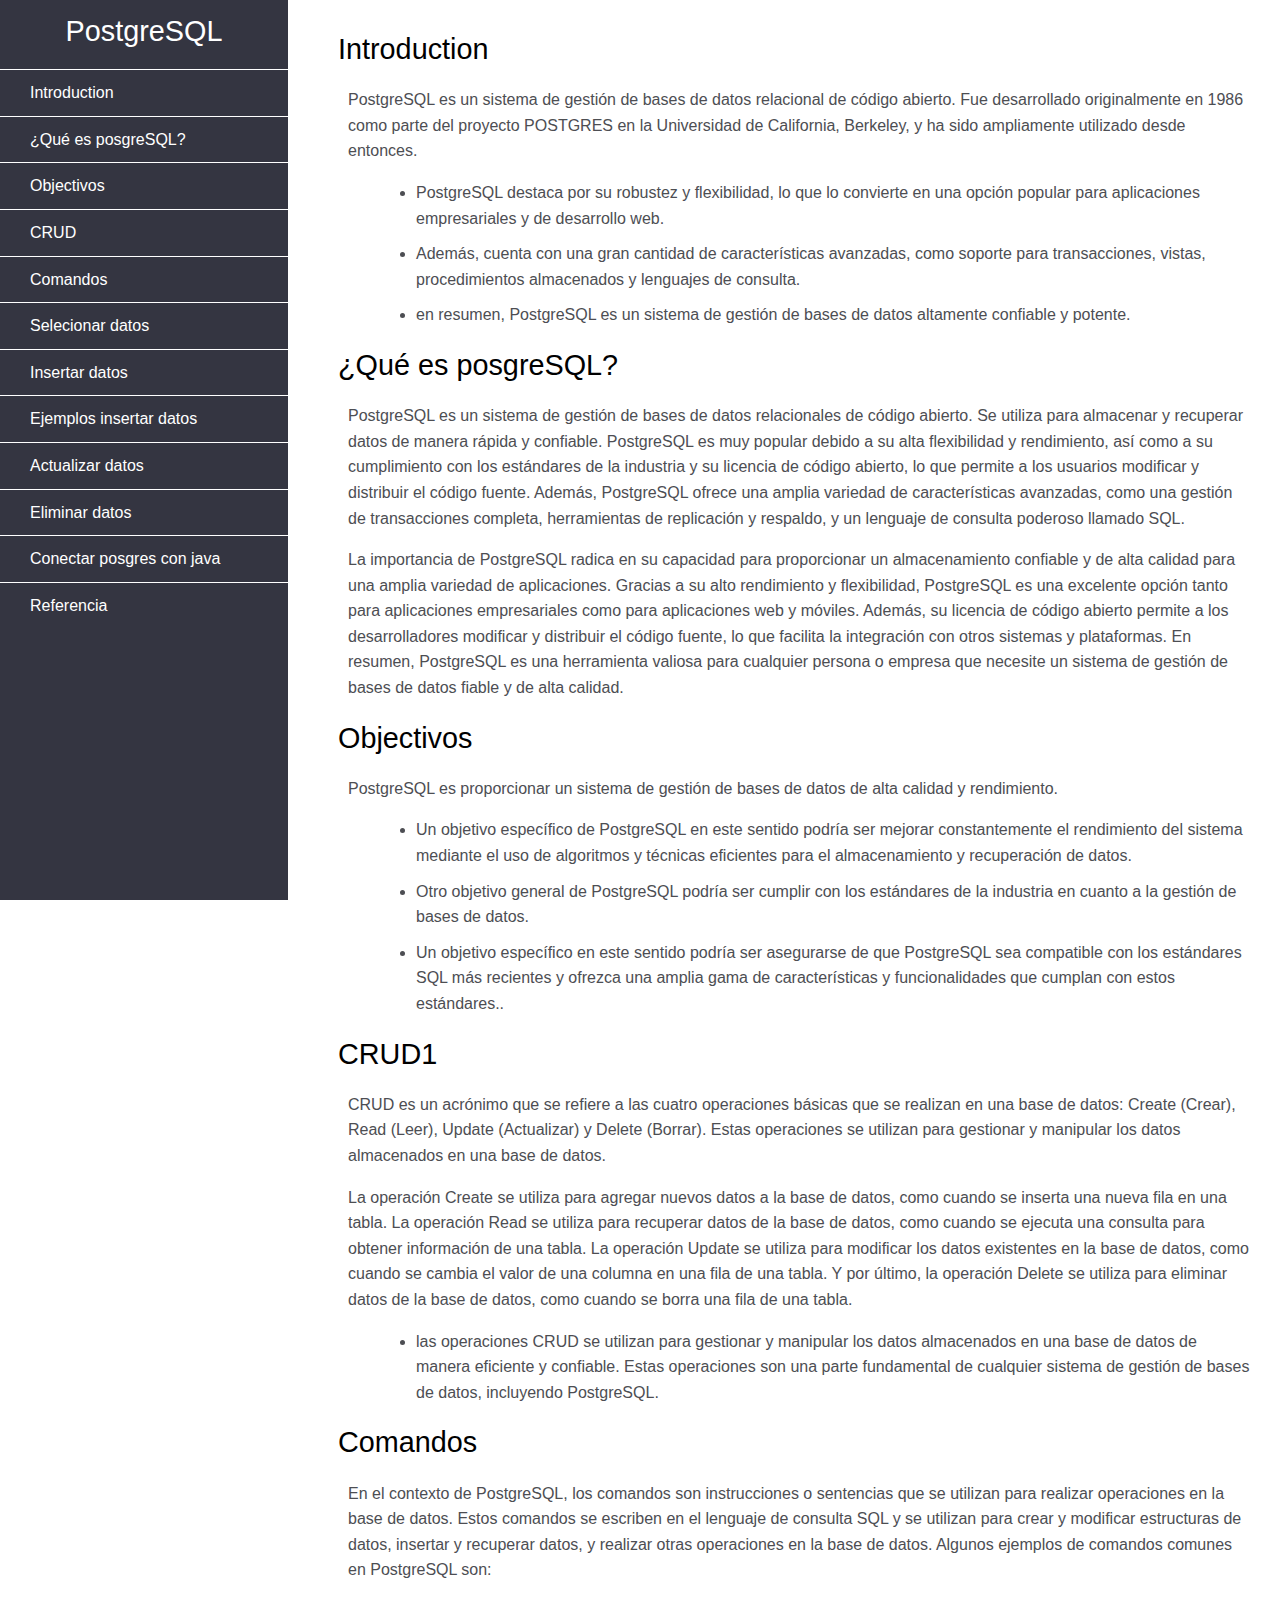
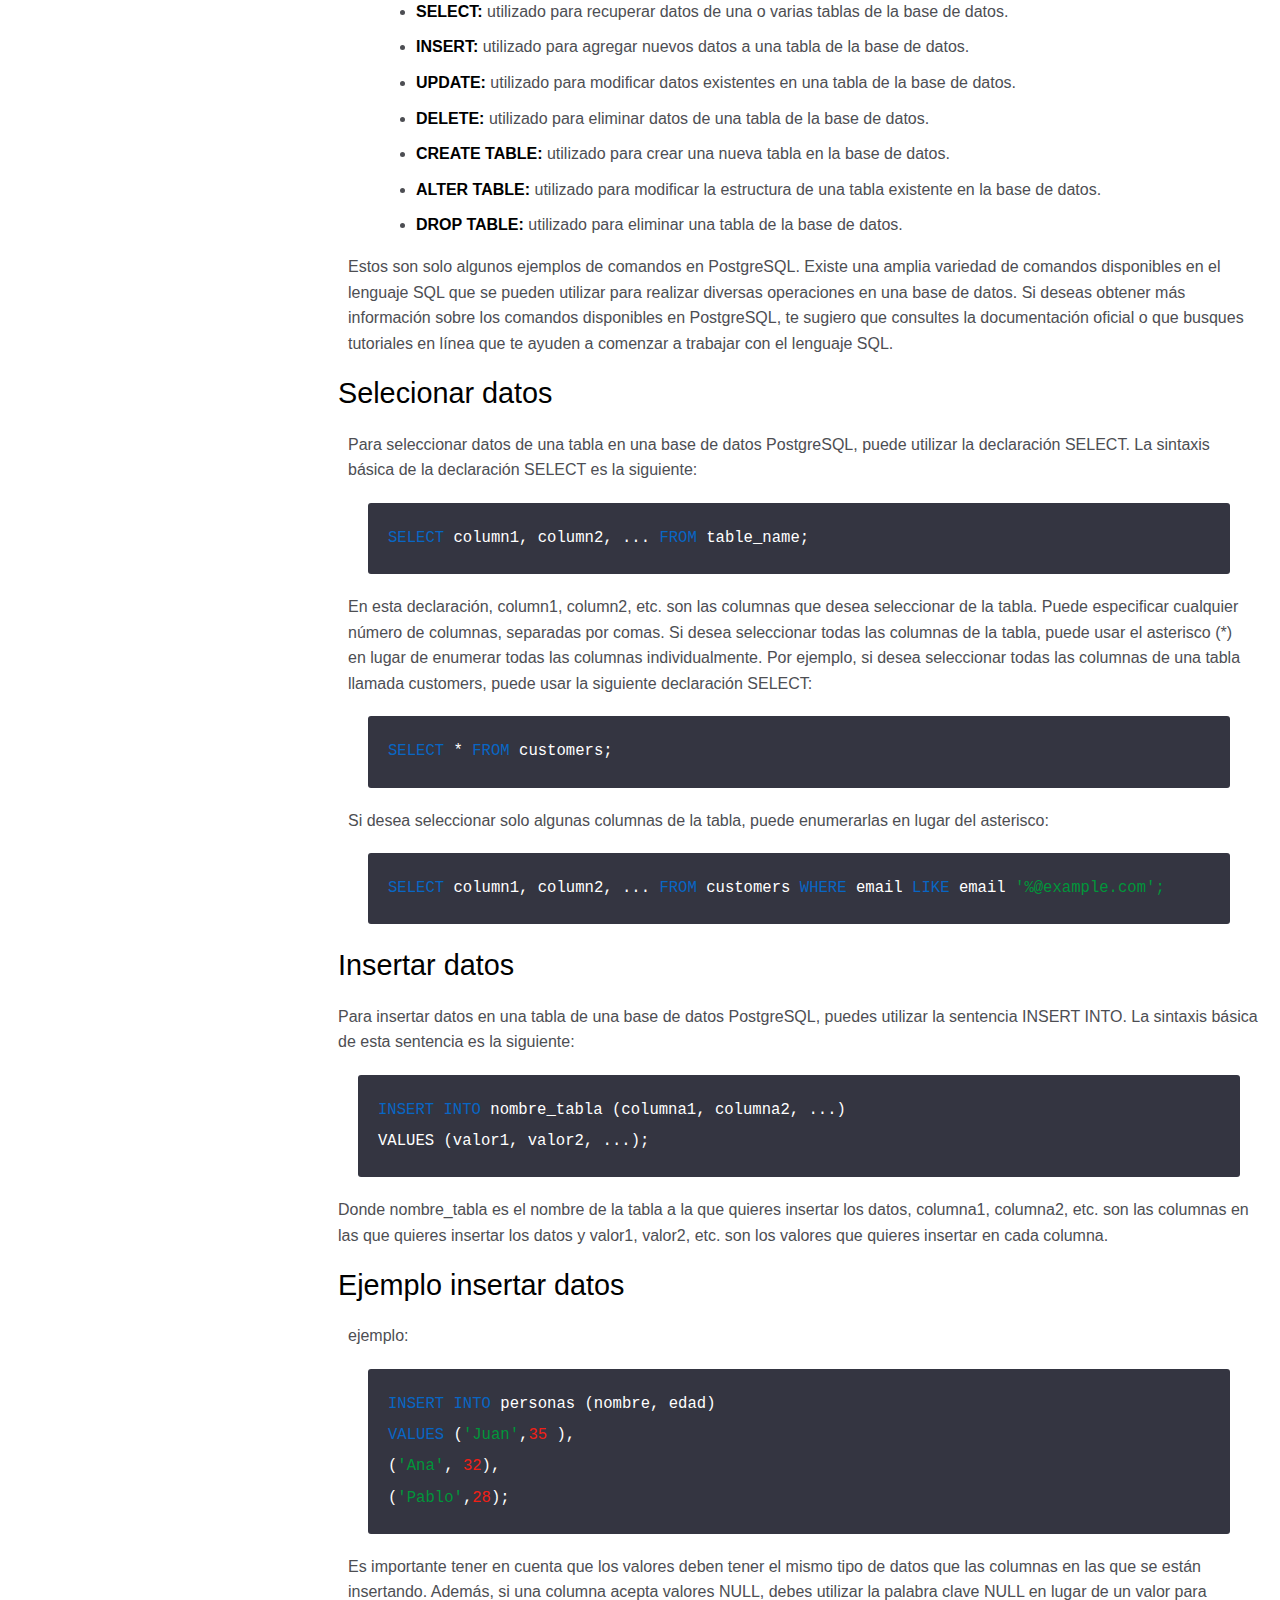
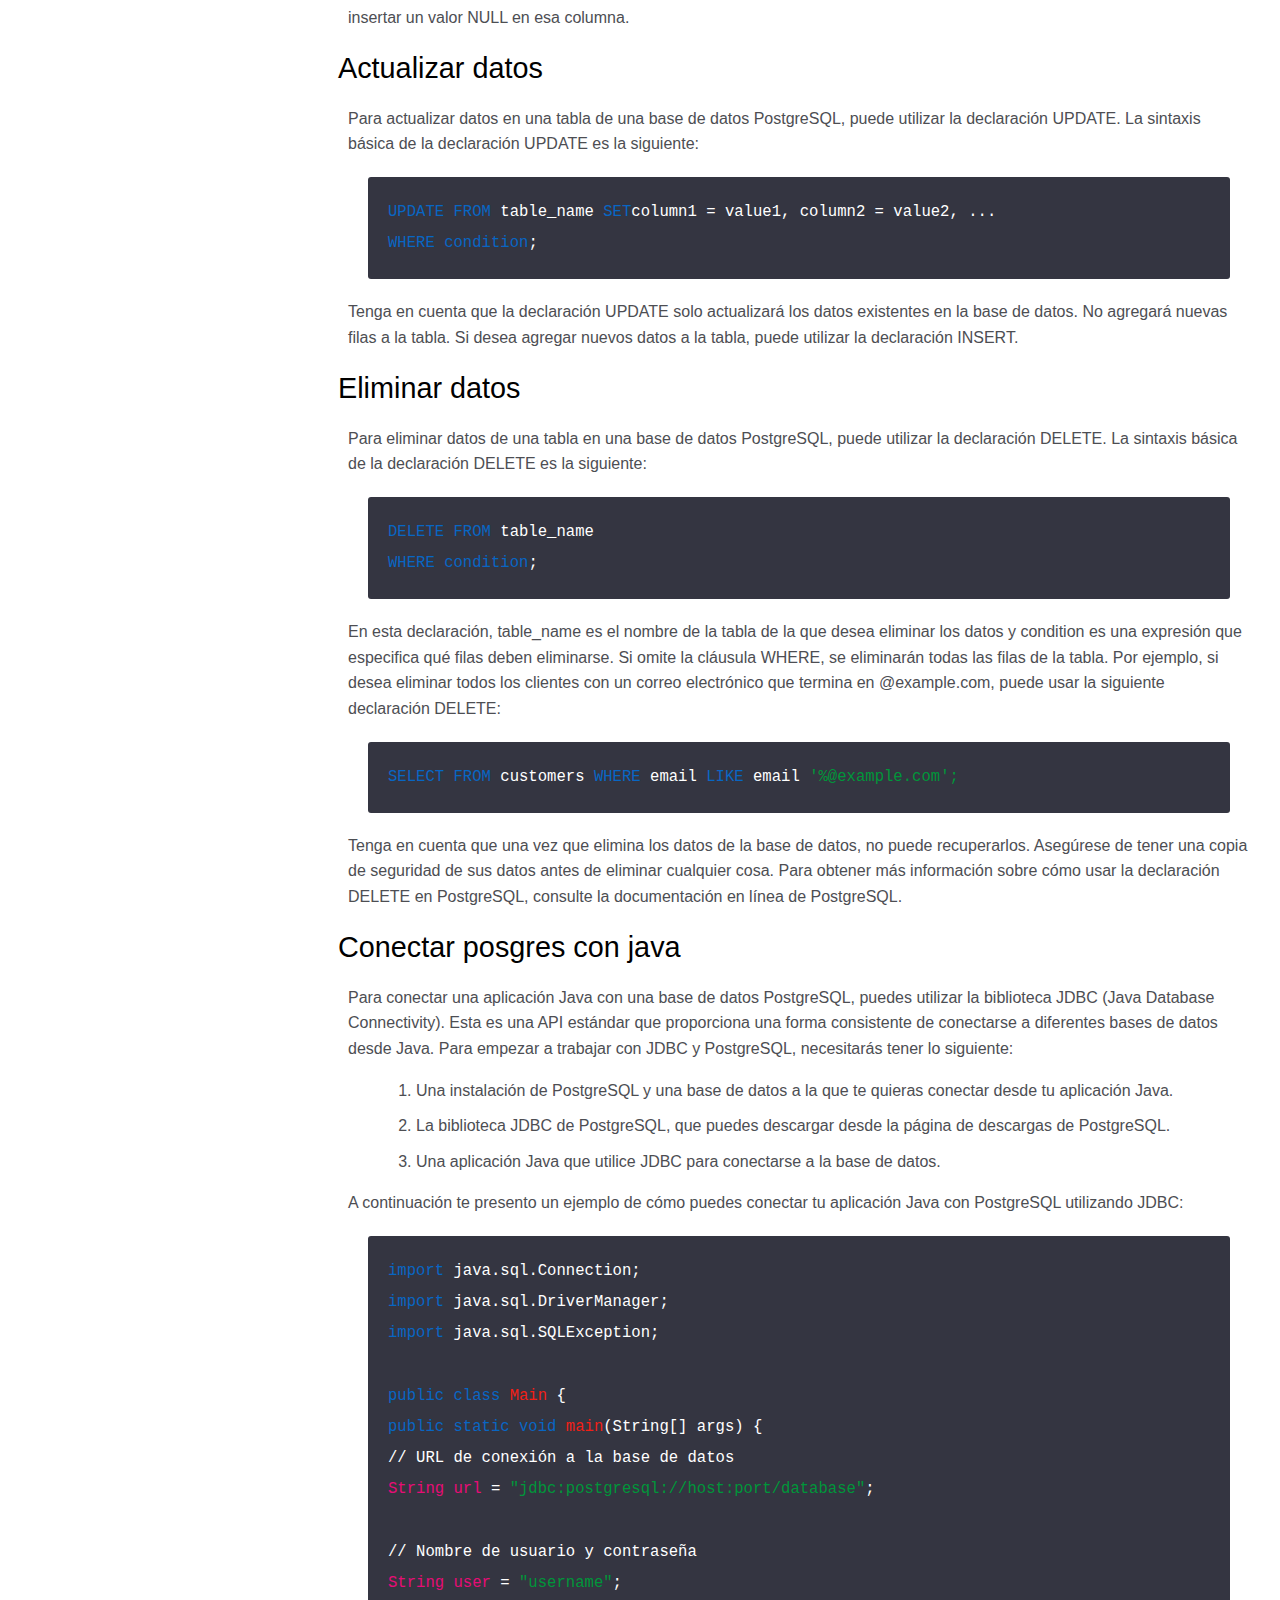
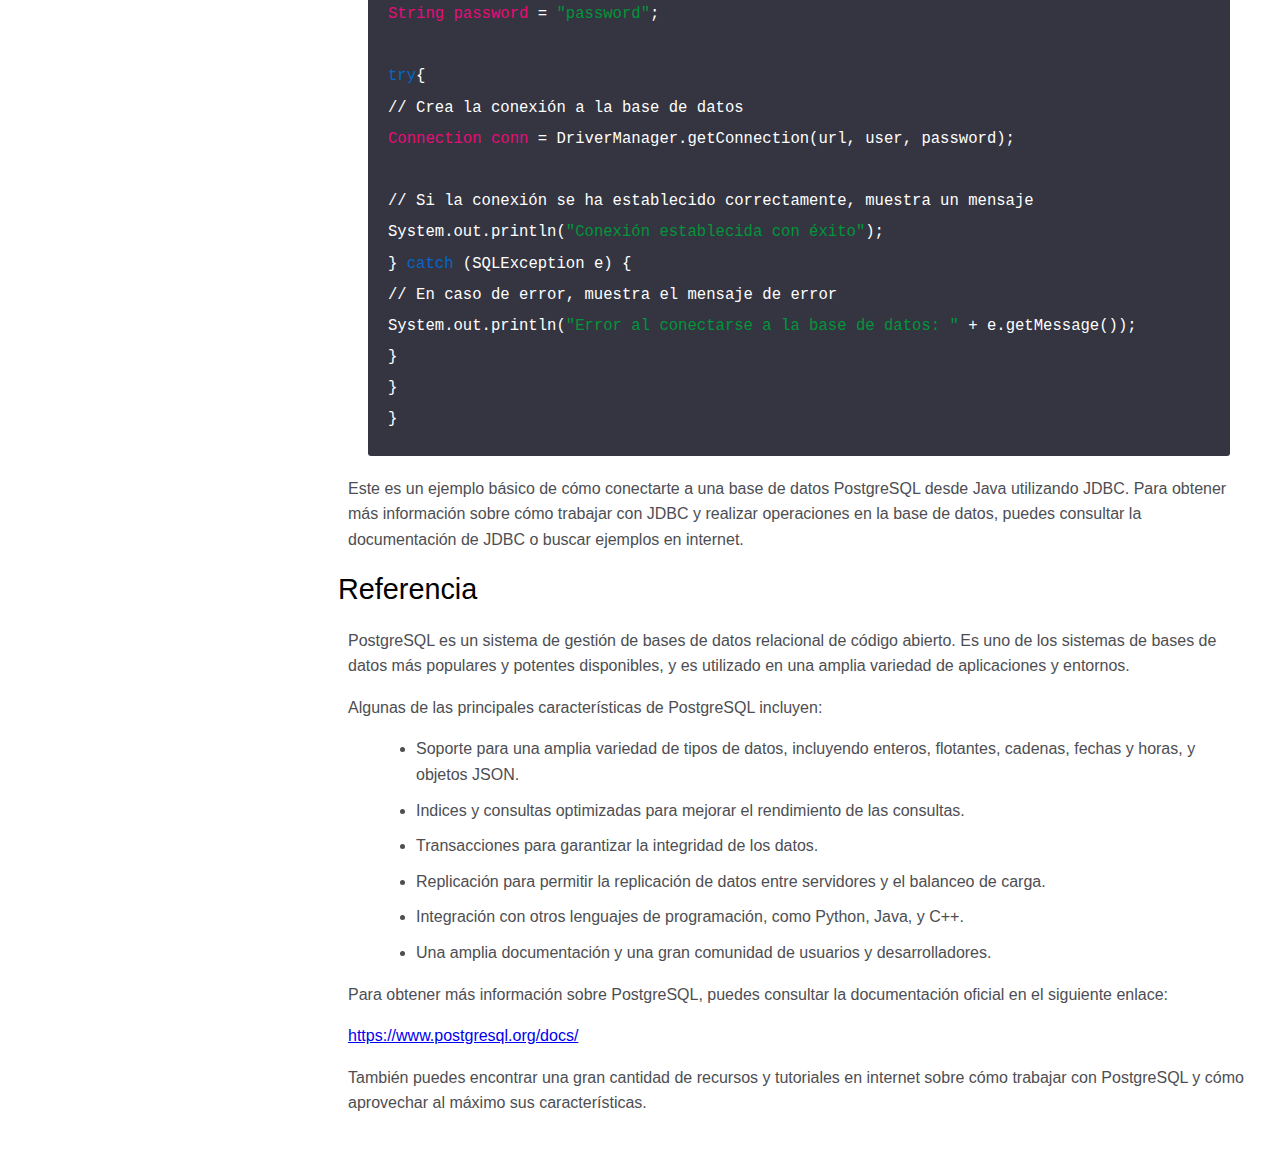
<file: index.html>
<!DOCTYPE html>
<html lang="en">

<head>
    <meta charset="UTF-8">
    <meta http-equiv="X-UA-Compatible" content="IE=edge">
    <meta name="viewport" content="width=device-width, initial-scale=1.0">
    <title>PosgresSQ</title>
    <link rel="stylesheet" href="styles.css">
</head>

<body>
    <nav id="navbar">
        <header>
            PostgreSQL
        </header>
        <ul>
            <li><a href="#Introduction" class="nav-link">Introduction</a></li>
            <li><a href="#¿Qué_es_posgreSQL?" class="nav-link">¿Qué es posgreSQL?</a></li>
            <li><a href="#Objectivos" class="nav-link">Objectivos</a></li>
            <li><a href="#CRUD" class="nav-link">CRUD</a></li>
            <li><a href="#Comandos" class="nav-link">Comandos</a></li>
            <li><a href="#Selecionar_datos" class="nav-link">Selecionar datos</a></li>
            <li><a href="#Insertar_datos" class="nav-link">Insertar datos</a></li>
            <li><a href="#Ejemplo_insertar_datos" class="nav-link">Ejemplos insertar datos</a></li>
            <li><a href="#Actualizar_datos" class="nav-link">Actualizar datos</a></li>
            <li><a href="#Eliminar_datos" class="nav-link">Eliminar datos</a></li>
            <li><a href="#Conectar_posgres_con_java" class="nav-link">Conectar posgres con java</a></li>
            <li><a href="#Referencia" class="nav-link">Referencia</a></li>
        </ul>
    </nav>

    <main id="main-doc">

        <section class="main-section" id="Introduction">

            <header>Introduction</header>
            <article>
                <p>PostgreSQL es un sistema de gestión de bases de datos relacional de código abierto. Fue desarrollado
                    originalmente en 1986 como parte del proyecto POSTGRES en la Universidad de California, Berkeley, y
                    ha
                    sido ampliamente utilizado desde entonces.</p>

                <ul>
                    <li>PostgreSQL destaca por su robustez y flexibilidad, lo que lo convierte en una opción popular
                        para
                        aplicaciones empresariales y de desarrollo web.</li>
                    <li>Además, cuenta con una gran cantidad de características avanzadas, como soporte para
                        transacciones,
                        vistas, procedimientos almacenados y lenguajes de consulta.</li>
                    <li>en resumen, PostgreSQL es un sistema de gestión de bases de datos altamente confiable y potente.
                    </li>
                </ul>
            </article>

        </section>

        <section class="main-section" id="¿Qué_es_posgreSQL?">
            <header>¿Qué es posgreSQL?</header>

            <article>
                <p>PostgreSQL es un sistema de gestión de bases de datos relacionales de código abierto. Se utiliza para
                    almacenar y recuperar datos de manera rápida y confiable. PostgreSQL es muy popular debido a su alta
                    flexibilidad y rendimiento, así como a su cumplimiento con los estándares de la industria y su
                    licencia
                    de código abierto, lo que permite a los usuarios modificar y distribuir el código fuente. Además,
                    PostgreSQL ofrece una amplia variedad de características avanzadas, como una gestión de
                    transacciones
                    completa, herramientas de replicación y respaldo, y un lenguaje de consulta poderoso llamado SQL.
                </p>
                <p>La importancia de PostgreSQL radica en su capacidad para proporcionar un almacenamiento confiable y
                    de
                    alta calidad para una amplia variedad de aplicaciones. Gracias a su alto rendimiento y flexibilidad,
                    PostgreSQL es una excelente opción tanto para aplicaciones empresariales como para aplicaciones web
                    y
                    móviles. Además, su licencia de código abierto permite a los desarrolladores modificar y distribuir
                    el
                    código fuente, lo que facilita la integración con otros sistemas y plataformas. En resumen,
                    PostgreSQL
                    es una herramienta valiosa para cualquier persona o empresa que necesite un sistema de gestión de
                    bases
                    de datos fiable y de alta calidad.</p>
            </article>
        </section>

        <section class="main-section" id="Objectivos">

            <header>Objectivos</header>
            <article>
                <p> PostgreSQL es proporcionar un sistema de gestión de bases de datos de alta calidad y rendimiento.
                </p>
                <ul>
                    <li>Un objetivo específico de PostgreSQL en este sentido podría ser mejorar constantemente el
                        rendimiento del sistema mediante el uso de algoritmos y técnicas eficientes para el
                        almacenamiento y
                        recuperación de datos.</li>
                    <li>Otro objetivo general de PostgreSQL podría ser cumplir con los estándares de la industria en
                        cuanto
                        a la gestión de bases de datos.</li>
                    <li>Un objetivo específico en este sentido podría ser asegurarse de que PostgreSQL sea compatible
                        con
                        los estándares SQL más recientes y ofrezca una amplia gama de características y funcionalidades
                        que
                        cumplan con estos estándares..</li>
                </ul>
            </article>
        </section>

        <section class="main-section" id="CRUD">

            <header>CRUD1</header>

            <article>
                <p>CRUD es un acrónimo que se refiere a las cuatro operaciones básicas que se realizan en una base de
                    datos:
                    Create (Crear), Read (Leer), Update (Actualizar) y Delete (Borrar). Estas operaciones se utilizan
                    para
                    gestionar y manipular los datos almacenados en una base de datos.</p>
                <p>La operación Create se utiliza para agregar nuevos datos a la base de datos, como cuando se inserta
                    una
                    nueva fila en una tabla. La operación Read se utiliza para recuperar datos de la base de datos, como
                    cuando se ejecuta una consulta para obtener información de una tabla. La operación Update se utiliza
                    para modificar los datos existentes en la base de datos, como cuando se cambia el valor de una
                    columna
                    en una fila de una tabla. Y por último, la operación Delete se utiliza para eliminar datos de la
                    base de
                    datos, como cuando se borra una fila de una tabla.</p>
                <ul>
                    <li>las operaciones CRUD se utilizan para gestionar y manipular los datos almacenados en una base de
                        datos de manera eficiente y confiable. Estas operaciones son una parte fundamental de cualquier
                        sistema de gestión de bases de datos, incluyendo PostgreSQL.</li>
                </ul>
            </article>
        </section>

        <section class="main-section" id="Comandos">
            <header>Comandos</header>

            <article>
                <p>En el contexto de PostgreSQL, los comandos son instrucciones o sentencias que se utilizan para
                    realizar
                    operaciones en la base de datos. Estos comandos se escriben en el lenguaje de consulta SQL y se
                    utilizan
                    para crear y modificar estructuras de datos, insertar y recuperar datos, y realizar otras
                    operaciones en
                    la base de datos. Algunos ejemplos de comandos comunes en PostgreSQL son:</p>
                <ul>
                    <li><span class="span_negro">SELECT:</span> utilizado para recuperar datos de una o varias tablas de
                        la base de datos.</li>
                    <li><span class="span_negro">INSERT:</span> utilizado para agregar nuevos datos a una tabla de la
                        base de datos.</li>
                    <li><span class="span_negro">UPDATE:</span> utilizado para modificar datos existentes en una tabla
                        de la base de datos.</li>
                    <li><span class="span_negro">DELETE:</span> utilizado para eliminar datos de una tabla de la base de
                        datos.</li>
                    <li><span class="span_negro">CREATE TABLE:</span> utilizado para crear una nueva tabla en la base de
                        datos.</li>
                    <li><span class="span_negro">ALTER TABLE:</span> utilizado para modificar la estructura de una tabla
                        existente en la base de datos.</li>
                    <li><span class="span_negro">DROP TABLE:</span> utilizado para eliminar una tabla de la base de
                        datos.</li>
                </ul>
                <p>Estos son solo algunos ejemplos de comandos en PostgreSQL. Existe una amplia variedad de comandos
                    disponibles en el lenguaje SQL que se pueden utilizar para realizar diversas operaciones en una base
                    de
                    datos. Si deseas obtener más información sobre los comandos disponibles en PostgreSQL, te sugiero
                    que
                    consultes la documentación oficial o que busques tutoriales en línea que te ayuden a comenzar a
                    trabajar
                    con el lenguaje SQL.</p>
            </article>
        </section>

        <section class="main-section" id="Selecionar_datos">

            <header>Selecionar datos</header>
            <article>
                <p>Para seleccionar datos de una tabla en una base de datos PostgreSQL, puede utilizar la declaración
                    SELECT. La sintaxis básica de la declaración SELECT es la siguiente:

                    <code><span class="code__blue">SELECT </span>column1, column2, ... <span class="code__blue"> FROM </span>table_name;</code>


                    En esta declaración, column1, column2, etc. son las columnas que desea seleccionar de la tabla.
                    Puede especificar cualquier número de columnas, separadas por comas. Si desea seleccionar todas las
                    columnas de la tabla, puede usar el asterisco (*) en lugar de enumerar todas las columnas
                    individualmente.

                    Por ejemplo, si desea seleccionar todas las columnas de una tabla llamada customers, puede usar la
                    siguiente declaración SELECT:
                </p>

                <code><span class="code__blue">SELECT</span> * <span class="code__blue"> FROM </span>customers;</code>
                </p>

                <p>Si desea seleccionar solo algunas columnas de la tabla, puede enumerarlas en lugar del asterisco:

                    <code><span class="code__blue">SELECT </span>column1, column2, ... <span class="code__blue"> FROM </span>customers<span class="code__blue"> WHERE </span>email<span class="code__blue"> LIKE </span></span>email<span class="code__green"> '%@example.com';</span></code>

                </p>
            </article>

        </section>

        <section class="main-section" id="Insertar_datos">

            <header>Insertar datos</header>

            <p>Para insertar datos en una tabla de una base de datos PostgreSQL, puedes utilizar la sentencia INSERT
                INTO. La sintaxis básica de esta sentencia es la siguiente:


                <code><span class="code__blue">INSERT INTO</span> nombre_tabla (columna1, columna2, ...)
                    VALUES (valor1, valor2, ...);</code>


                Donde nombre_tabla es el nombre de la tabla a la que quieres insertar los datos, columna1, columna2,
                etc.
                son las columnas en las que quieres insertar los datos y valor1, valor2, etc. son los valores que
                quieres insertar en cada columna.
            </p>

        </section>

        <section class="main-section" id="Ejemplo_insertar_datos">

            <header>Ejemplo insertar datos</header>
            <article>
                <p>ejemplo:


                    <code><span class="code__blue">INSERT INTO</span> personas (nombre, edad)
                    <span class="code__blue">VALUES</span> (<span class="code__green">'Juan'</span>,<span class="code__red">35</span> ),
                           (<span class="code__green">'Ana'</span>, <span class="code__red">32</span>),
                           (<span class="code__green">'Pablo'</span>,<span class="code__red">28</span>);</code>


                    Es importante tener en cuenta que los valores deben tener el mismo tipo de datos que las columnas en
                    las
                    que se están insertando. Además, si una columna acepta valores NULL, debes utilizar la palabra clave
                    NULL en lugar de un valor para insertar un valor NULL en esa columna.
                </p>
            </article>
        </section>

        <section class="main-section" id="Actualizar_datos">

            <header>Actualizar datos</header>
            <article>
                <p>Para actualizar datos en una tabla de una base de datos PostgreSQL, puede utilizar la declaración
                    UPDATE. La sintaxis básica de la declaración UPDATE es la siguiente:


                    <code><span class="code__blue">UPDATE FROM</span> table_name<span class="code__blue"> SET</span>column1 = value1, column2 = value2, ...
                    <span class="code__blue"> WHERE condition</span>;</code>


                </p>

                <p>Tenga en cuenta que la declaración UPDATE solo actualizará los datos existentes en la base de datos.
                    No agregará nuevas filas a la tabla. Si desea agregar nuevos datos a la tabla, puede utilizar la
                    declaración INSERT.</p>
            </article>
        </section>

        <section class="main-section" id="Eliminar_datos">

            <header>Eliminar datos</header>
            <article>
                <p>Para eliminar datos de una tabla en una base de datos PostgreSQL, puede utilizar la declaración
                    DELETE. La sintaxis básica de la declaración DELETE es la siguiente:


                    <code><span class="code__blue">DELETE FROM</span> table_name
                    <span class="code__blue">WHERE condition</span>;</code>


                </p>

                <p>En esta declaración, table_name es el nombre de la tabla de la que desea eliminar los datos y
                    condition es una expresión que especifica qué filas deben eliminarse. Si omite la cláusula WHERE, se
                    eliminarán todas las filas de la tabla.

                    Por ejemplo, si desea eliminar todos los clientes con un correo electrónico que termina en
                    @example.com, puede usar la siguiente declaración DELETE:
                    <code><span class="code__blue">SELECT FROM </span>customers<span class="code__blue"> WHERE </span>email<span class="code__blue"> LIKE </span></span>email<span class="code__green"> '%@example.com';</span></code>
                    Tenga en cuenta que una vez que elimina los datos de la base de datos, no puede recuperarlos.
                    Asegúrese de tener una copia de seguridad de sus datos antes de eliminar cualquier cosa.

                    Para obtener más información sobre cómo usar la declaración DELETE en PostgreSQL, consulte la
                    documentación en línea de PostgreSQL.
                </p>
            </article>
        </section>


        <section class="main-section" id="Conectar_posgres_con_java">

            <header>Conectar posgres con java</header>

            <article>
                <p>Para conectar una aplicación Java con una base de datos PostgreSQL, puedes utilizar la biblioteca
                    JDBC
                    (Java Database Connectivity). Esta es una API estándar que proporciona una forma consistente de
                    conectarse a diferentes bases de datos desde Java.
                    Para empezar a trabajar con JDBC y PostgreSQL, necesitarás tener lo siguiente:</p>

                <ol>
                    <li>Una instalación de PostgreSQL y una base de datos a la que te quieras conectar desde tu
                        aplicación
                        Java.</li>
                    <li>La biblioteca JDBC de PostgreSQL, que puedes descargar desde la página de descargas de
                        PostgreSQL.
                    </li>
                    <li>Una aplicación Java que utilice JDBC para conectarse a la base de datos.</li>
                </ol>

                <p> A continuación te presento un ejemplo de cómo puedes conectar tu aplicación Java con PostgreSQL
                    utilizando JDBC:


                    <code><span class="code__blue">import</span> java.sql.Connection;
                    <span class="code__blue">import</span>  java.sql.DriverManager;
                    <span class="code__blue">import</span>  java.sql.SQLException;
                    
                    <span class="code__blue">public class </span><span class="code__red">Main</span> {
                        <span class="code__blue">public static void</span> <span class="code__red">main</span>(String[] args) {
                            <span class="code__coment">// URL de conexión a la base de datos</span>
                           <span class="code__rose">String url</span> = <span class="code__green">"jdbc:postgresql://host:port/database"</span>;
                    
                           <span class="code__coment">// Nombre de usuario y contraseña</span> 
                           <span class="code__rose">String user</span> = <span class="code__green">"username"</span>;
                           <span class="code__rose">String password</span> = <span class="code__green">"password"</span>;
                    
                            <span class="code__blue">try</span>{
                                <span class="code__coment">// Crea la conexión a la base de datos</span>
                                <span class="code__rose">Connection conn</span> = DriverManager.getConnection(url, user, password);
                    
                                <span class="code__coment">// Si la conexión se ha establecido correctamente, muestra un mensaje</span>
                                System.out.println(<span class="code__green">"Conexión establecida con éxito"</span>);
                            } <span class="code__blue">catch</span> (SQLException e) {
                                <span class="code__coment">// En caso de error, muestra el mensaje de error</span>
                                System.out.println(<span class="code__green">"Error al conectarse a la base de datos: "</span> + e.getMessage());
                            }
                        }
                    }</code>


                    Este es un ejemplo básico de cómo conectarte a una base de datos PostgreSQL desde Java utilizando
                    JDBC.
                    Para obtener más información sobre cómo trabajar con JDBC y realizar operaciones en la base de
                    datos,
                    puedes consultar la documentación de JDBC o buscar ejemplos en internet.
                </p>
            </article>

        </section>

        <section class="main-section" id="Referencia">

            <header>Referencia</header>
            <article>
                <p>PostgreSQL es un sistema de gestión de bases de datos relacional de código abierto. Es uno de los
                    sistemas de bases de datos más populares y potentes disponibles, y es utilizado en una amplia
                    variedad de aplicaciones y entornos.</p>
                <p>Algunas de las principales características de PostgreSQL incluyen:</p>
                <ul>
                    <li>Soporte para una amplia variedad de tipos de datos, incluyendo enteros, flotantes, cadenas,
                        fechas y horas, y objetos JSON.</li>
                    <li>Indices y consultas optimizadas para mejorar el rendimiento de las consultas.</li>
                    <li>Transacciones para garantizar la integridad de los datos.</li>
                    <li>Replicación para permitir la replicación de datos entre servidores y el balanceo de carga.</li>
                    <li>Integración con otros lenguajes de programación, como Python, Java, y C++.</li>
                    <li>Una amplia documentación y una gran comunidad de usuarios y desarrolladores.</li>
                </ul>
                <p>Para obtener más información sobre PostgreSQL, puedes consultar la documentación oficial en el
                    siguiente enlace:</p>
                <a href="https://www.postgresql.org/docs/">https://www.postgresql.org/docs/</a>

                <p>También puedes encontrar una gran cantidad de recursos y tutoriales en internet sobre cómo trabajar
                    con PostgreSQL y cómo aprovechar al máximo sus características.</p>
            </article>
        </section>
    </main>

</body>

</html>
</file>
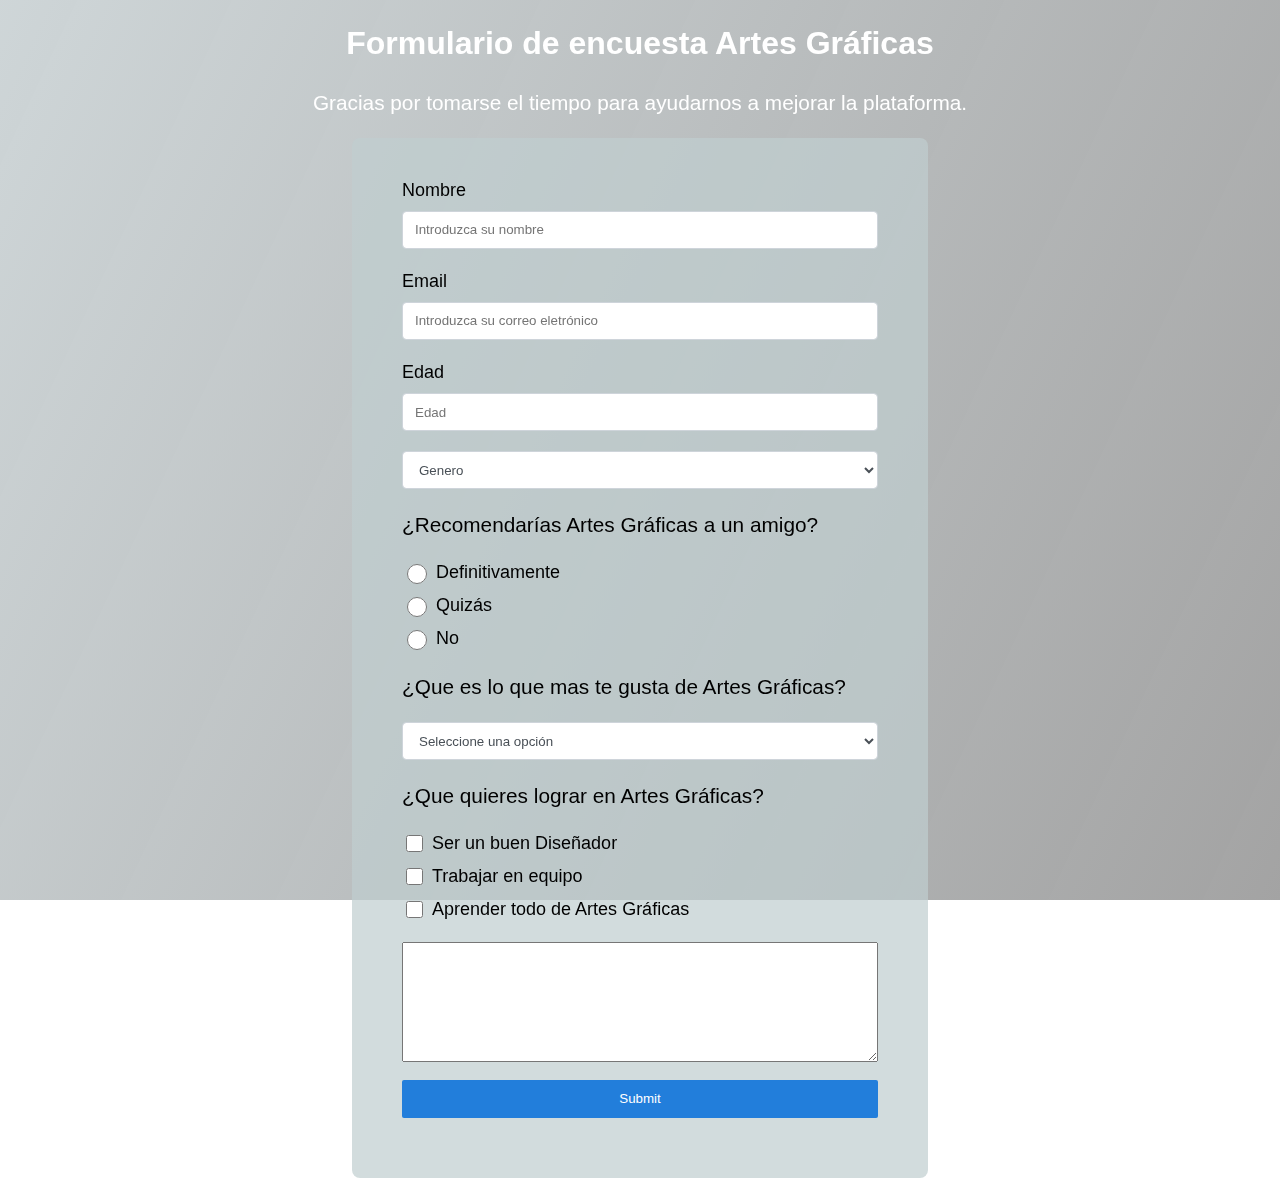
<file: Proyecto - 2/index.html>
<!DOCTYPE html>
<html lang="en">

<head>
    <meta charset="UTF-8">
    <meta http-equiv="X-UA-Compatible" content="IE=edge">
    <meta name="viewport" content="width=device-width, initial-scale=1.0">
    <link rel="stylesheet" href="style.css">
    <title>Formulario</title>
</head>

<body>
    <header>
        <h1 id="title">Formulario de encuesta Artes Gráficas </h1>
        <p id="description">Gracias por tomarse el tiempo para ayudarnos a mejorar la plataforma.</p>
    </header>

    <form id="survey-form">

        <div class="div box1">
            <label id="name-label">Nombre</label>
            <input class="input" type="text" id="name" placeholder="Introduzca su nombre" required>

            <label id="email-label">Email</label>
            <input class="input" type="email" id="email" placeholder="Introduzca su correo eletrónico" required>

            <label id="number-label">Edad</label>
            <input class="input" type="number" name="" id="number" min="10" max="100" required placeholder="Edad">

            <select name="" id="dropdown" class="input2">
                <option disabled selected value="">Genero</option>
                <option value="">Hombre</option>
                <option value="">Mujer</option>
                <option value="">Otros</option>
            </select>

        </div>

        <div class="div box2">
            <p>¿Recomendarías Artes Gráficas a un amigo?</p>
            <label> <input type="radio" name="btn-radio" value="#">Definitivamente</label>
            <label>
                <input type="radio" name="btn-radio" value="#">Quizás</label>
            <label><input type="radio" name="btn-radio" value="#">No</label>

        </div>

        <div class="div box3">
            <p>¿Que es lo que mas te gusta de Artes Gráficas?</p>

            <select class="input2" name="" id="dropdown">

                <option disabled selected value="">Seleccione una opción</option>
                <option value="#" class="input-radius">Diseño</option>
                <option value="#" class="input-radius">Hacer articulos</option>
                <option value="#" class="input-radius">Logos tipos</option>
            </select>
        </div>

        <div class="div box4">
            <p>¿Que quieres lograr en Artes Gráficas?</p>
            <label><input type="checkbox" value="#">Ser un buen Diseñador</label>
            <label><input type="checkbox" value="#">Trabajar en equipo</label>
            <label><input type="checkbox" value="#">Aprender todo de Artes Gráficas</label>
        </div>

        <div class="div box5">
            <textarea name="" id="" cols="30" rows="5"></textarea>
            <button type="submit" id="submit" class="btn-submit">Submit</button>
        </div>
    </form>
</body>

</html>
</file>
<file: styles.css>
*{
  
    box-sizing: border-box;
}

body{
    font-family: 'Open Sans', Arial, sans-serif;
    color: #4d4e53;
    line-height: 1.6;
}

/* #navbar{
    height: 100px;
    overflow: hidden scroll;
    
    
}
*/
header{
    font-size:1.8em;
    line-height: 1.5;
    margin: 10px;
    color: #fff;
    text-align: center;
}

/*navbar <---*/
#navbar{
    position: fixed;
    border-right: 2px solid #fff;
    width: 290px;
    height: 100%;
    top: 0px;
    left: 0px;
    background-color: #343541; 
  }

  

#navbar ul{
    display: flex;
    flex-direction: column;
    padding: 0;
}

#navbar li{
    list-style: none;
    border-top: 1px solid #fff;
    width: 100%;
   
}

#navbar a {
    text-decoration: none;
    color: #fff;
    cursor: pointer;
    display: block;
    padding: 10px 30px;

}

/*Main <---*/

#main-doc header{
    text-align: left;
    text-align: left;
    margin: 0px;
    color: #000;
}

#main-doc{
    position: absolute;
    margin-left: 310px;
    padding: 20px;
    margin-bottom: 110px;
}

section li {
   margin: 10px 0 0 28px; 
}

/*Codes and Span color */

code{
    display: block;
    background-color: #343541;
    white-space: pre-line;
    padding: 20px;
    margin: 20px;
    border-radius: 3px;
    position: relative;
    line-height: 2;
    color: #fff;
    font-size: 1.2em;
}

.code__blue{
    color: #0866c4;
}

.code__red{
    color: #F21F16;
}

.code__rose{
    color: #e70c76;
}

.code__green{
    color:#00963A;
}

.span_negro{
    color: #000;
    font-weight: 600;
}

/*section and article*/

section article{
    margin: 10px;
}


/*@media */

@media only screen and (max-width: 815px){

    #navbar {
    position: absolute;
    top: 0;
    padding: 0;
    margin: 0;
    width: 100%;
    max-height: 255px;
    border: none;
    z-index: 1;
   
}
#navbar ul li a {
    background-color: #fff;
    color: #000;
}
#navbar ul {
    border: 1px solid;
    height: 207px;
}

#navbar li{
    border-top: 1px solid;
}

#navbar ul {
    overflow: hidden auto;
}

#main-doc{
    position: relative;
    margin-left: 0;
    margin-top: 285px;
    
}
    

}
</file>
<file: Proyecto - 2/style.css>
body{
  
    
    font-family: 'Poppins', sans-serif;
    line-height: 1.4;
    margin: 0;
    
  }

  header{
    color: #fff;
    text-align: center;
  }

  p{
    font-size: 1.3rem;
    
  }

  div{
    margin: 0 auto 1.25rem auto;
    padding: 0.25rem;
    
  }

  .div{
    
    padding: 0 40px 0;
  }

  .input{
     
      display: block;
      width: 100%;
      height: 2.375rem;
      padding: 0.375rem 0.75rem;
      color: #495057;
      background-color: #fff;
      background-clip: padding-box;
      border: 1px solid #ced4da;
      border-radius: 0.25rem;
      margin-bottom: 20px;
  }
  
  .input2{
  
      display: block;
      width: 100%;
      height: 2.375rem;
      padding: 0.375rem 0.75rem;
      color: #495057;
      background-color: #fff;
      background-clip: padding-box;
      border: 1px solid #ced4da;
      border-radius: 0.25rem;
      transition: border-color 0.15s ease-in-out, box-shadow 0.15s ease-in-out;
  }
  
  #survey-form{
    
    margin: 20px;
    padding: 2.5rem 0.625rem;
    background: rgba(192, 205, 207, 0.711) ;
    border-radius: 8px;
    font-size: 1.2rem;
    
    
  }
  body::before {
    content: '';
    position: fixed;
    top: 0;
    left: 0;
    height: 100%;
    width: 100%;
    z-index: -1;
    background-image: linear-gradient( 115deg, rgba(136, 154, 159, 0.406), rgba(3, 3, 3, 0.366) ), url(https://images.unsplash.com/photo-1626785774573-4b799315345d?ixlib=rb-1.2.1&ixid=MnwxMjA3fDB8MHxwaG90by1wYWdlfHx8fGVufDB8fHx8&auto=format&fit=crop&w=1171&q=80);
    background-size: cover;
    background-repeat: no-repeat;
    background-position: center;
    
}
*, *::before, *::after{
  box-sizing: border-box;
  
   
}

label{
  display: flex;
  align-items: center;
  font-size: 1.125rem;
  margin-bottom: 0.5rem;
  
}

#survey-form{
 position: relative;
 justify-content: center;
 width: 45%;
 margin: 0 auto;

}

.btn-submit{
  cursor: pointer;
  width: 100%;
  padding: 0.70rem;
  background: #227edb;
  color: inherit;
  border-radius: 2px;
  color: #fff;
  margin-top: 10px;
}

button{
  border: none;
 
}

textarea{
  min-height: 120px;
  width: 100%;
  padding: 0.625rem;
  resize: vertical;
}

input[type=radio] {
  
  width: 20px;
  height: 20px;
  margin-right: 9px;
}
input[type=checkbox] {
  
  width: 17px;
  height: 17px;
  margin-right: 9px;
}
</file>
